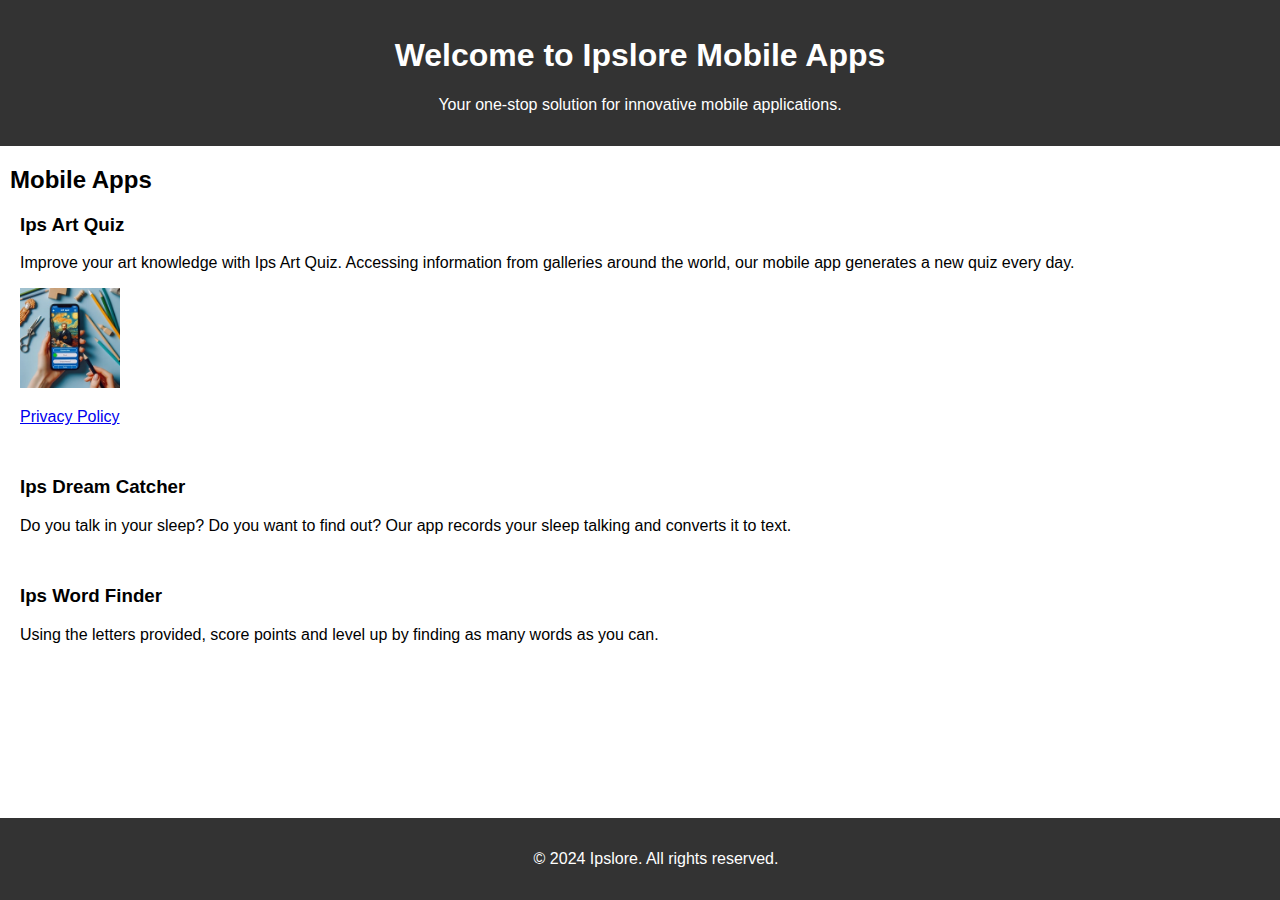
<file: index.html>
<!DOCTYPE html>
<html lang="en">
<head>
    <meta charset="UTF-8">
    <meta name="viewport" content="width=device-width, initial-scale=1.0">
    <title>Ipslore Mobile Apps</title>
    <link rel="stylesheet" href="css/styles.css">
</head>
<body>
    <header>
        <h1>Welcome to Ipslore Mobile Apps</h1>
        <p>Your one-stop solution for innovative mobile applications.</p>
    </header>

    <section id="features">
        <h2>Mobile Apps</h2>
        <div class="feature">
            <h3>Ips Art Quiz</h3>
            <p>Improve your art knowledge with Ips Art Quiz. Accessing information from galleries around the world, our mobile app generates a new quiz every day.</p>
        <div class="screenshot">
            <img src="images/ips-art-quiz-1.jpg" width="100" height="100" alt="Screenshot 1">
        </div>
		<p><a href="pages/ips-art-quiz-privacy.html" target="_blank">Privacy Policy</a></p>
        </div>
        <div class="feature">
            <h3>Ips Dream Catcher</h3>
            <p>Do you talk in your sleep? Do you want to find out? Our app records your sleep talking and converts it to text.</p>
        </div>
        <div class="feature">
            <h3>Ips Word Finder</h3>
            <p>Using the letters provided, score points and level up by finding as many words as you can.</p>
        </div>
    </section>

    <footer>
        <p>© 2024 Ipslore. All rights reserved.</p>
    </footer>
    <script src="js/scripts.js"></script>	
</body>
</html>
</file>
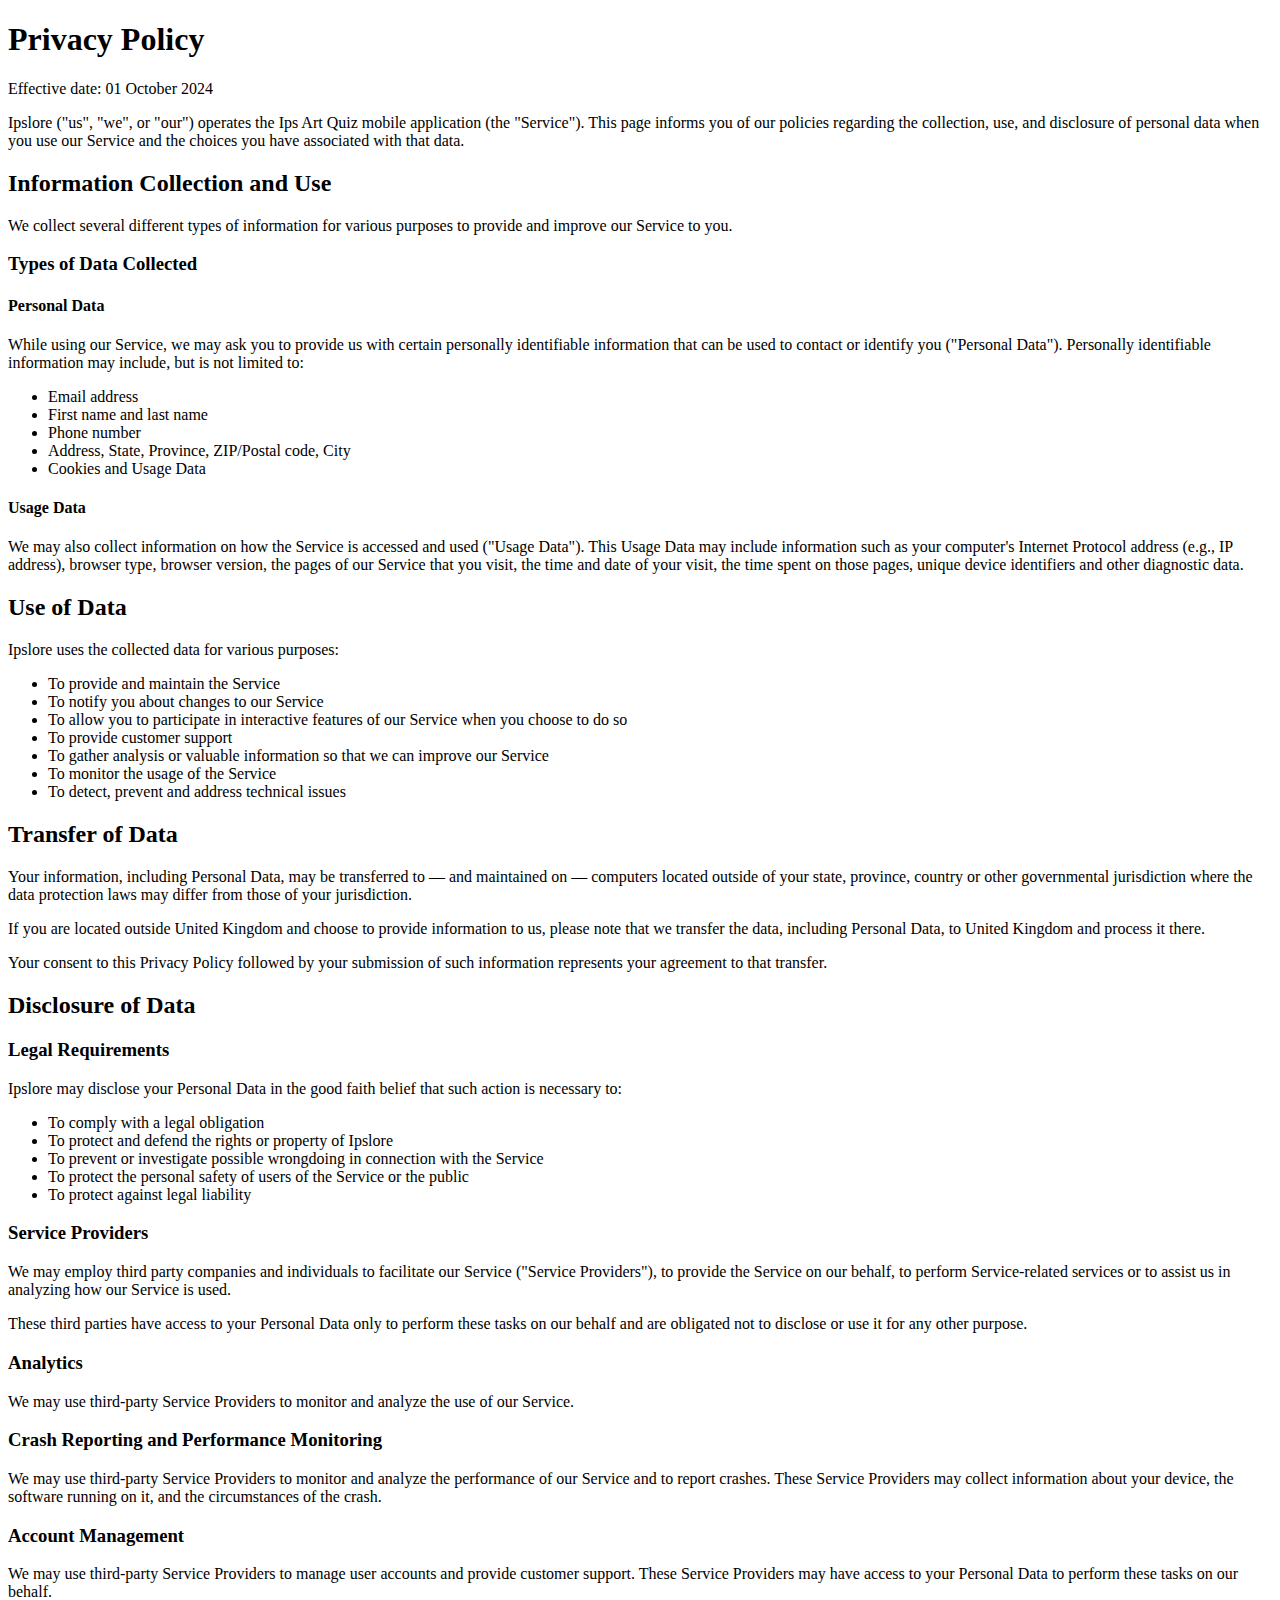
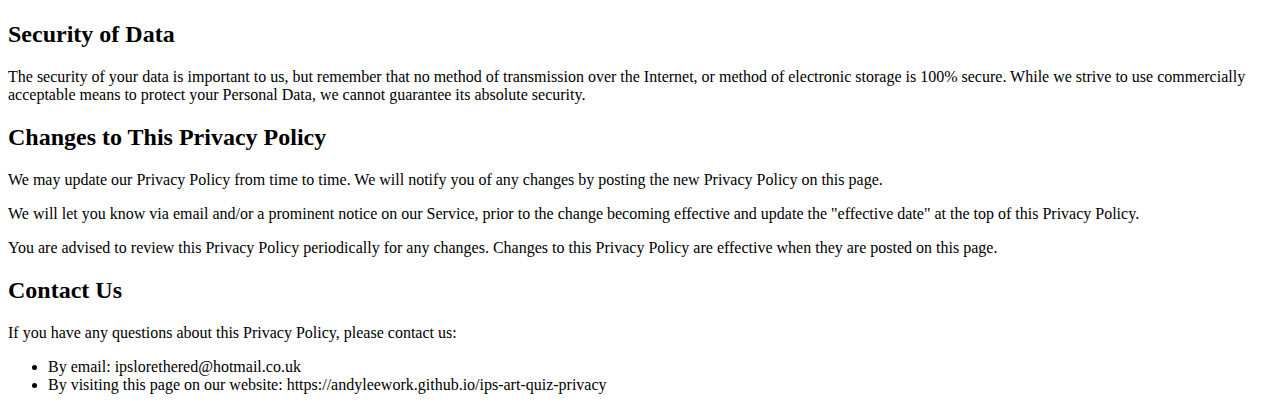
<file: ips-art-quiz-privacy.html>
<!DOCTYPE html>
<html lang="en">
<head>
    <meta charset="UTF-8">
    <meta name="viewport" content="width=device-width, initial-scale=1.0">
    <title>Privacy Policy</title>
</head>
<body>
    <h1>Privacy Policy</h1>
    <p>Effective date: 01 October 2024</p>
    
    <p>Ipslore ("us", "we", or "our") operates the Ips Art Quiz mobile application (the "Service"). This page informs you of our policies regarding the collection, use, and disclosure of personal data when you use our Service and the choices you have associated with that data.</p>
    
    <h2>Information Collection and Use</h2>
    <p>We collect several different types of information for various purposes to provide and improve our Service to you.</p>
    
    <h3>Types of Data Collected</h3>
    <h4>Personal Data</h4>
    <p>While using our Service, we may ask you to provide us with certain personally identifiable information that can be used to contact or identify you ("Personal Data"). Personally identifiable information may include, but is not limited to:</p>
    <ul>
        <li>Email address</li>
        <li>First name and last name</li>
        <li>Phone number</li>
        <li>Address, State, Province, ZIP/Postal code, City</li>
        <li>Cookies and Usage Data</li>
    </ul>
    
    <h4>Usage Data</h4>
    <p>We may also collect information on how the Service is accessed and used ("Usage Data"). This Usage Data may include information such as your computer's Internet Protocol address (e.g., IP address), browser type, browser version, the pages of our Service that you visit, the time and date of your visit, the time spent on those pages, unique device identifiers and other diagnostic data.</p>
    
    <h2>Use of Data</h2>
    <p>Ipslore uses the collected data for various purposes:</p>
    <ul>
        <li>To provide and maintain the Service</li>
        <li>To notify you about changes to our Service</li>
        <li>To allow you to participate in interactive features of our Service when you choose to do so</li>
        <li>To provide customer support</li>
        <li>To gather analysis or valuable information so that we can improve our Service</li>
        <li>To monitor the usage of the Service</li>
        <li>To detect, prevent and address technical issues</li>
    </ul>
    
    <h2>Transfer of Data</h2>
    <p>Your information, including Personal Data, may be transferred to — and maintained on — computers located outside of your state, province, country or other governmental jurisdiction where the data protection laws may differ from those of your jurisdiction.</p>
    
    <p>If you are located outside United Kingdom and choose to provide information to us, please note that we transfer the data, including Personal Data, to United Kingdom and process it there.</p>
    
    <p>Your consent to this Privacy Policy followed by your submission of such information represents your agreement to that transfer.</p>
    
    <h2>Disclosure of Data</h2>
    <h3>Legal Requirements</h3>
    <p>Ipslore may disclose your Personal Data in the good faith belief that such action is necessary to:</p>
    <ul>
        <li>To comply with a legal obligation</li>
        <li>To protect and defend the rights or property of Ipslore</li>
        <li>To prevent or investigate possible wrongdoing in connection with the Service</li>
        <li>To protect the personal safety of users of the Service or the public</li>
        <li>To protect against legal liability</li>
    </ul>
    
    <h3>Service Providers</h3>
    <p>We may employ third party companies and individuals to facilitate our Service ("Service Providers"), to provide the Service on our behalf, to perform Service-related services or to assist us in analyzing how our Service is used.</p>
    
    <p>These third parties have access to your Personal Data only to perform these tasks on our behalf and are obligated not to disclose or use it for any other purpose.</p>
    
    <h3>Analytics</h3>
    <p>We may use third-party Service Providers to monitor and analyze the use of our Service.</p>
    
    <h3>Crash Reporting and Performance Monitoring</h3>
    <p>We may use third-party Service Providers to monitor and analyze the performance of our Service and to report crashes. These Service Providers may collect information about your device, the software running on it, and the circumstances of the crash.</p>
    
    <h3>Account Management</h3>
    <p>We may use third-party Service Providers to manage user accounts and provide customer support. These Service Providers may have access to your Personal Data to perform these tasks on our behalf.</p>
    
    <h2>Security of Data</h2>
    <p>The security of your data is important to us, but remember that no method of transmission over the Internet, or method of electronic storage is 100% secure. While we strive to use commercially acceptable means to protect your Personal Data, we cannot guarantee its absolute security.</p>
    
    <h2>Changes to This Privacy Policy</h2>
    <p>We may update our Privacy Policy from time to time. We will notify you of any changes by posting the new Privacy Policy on this page.</p>
    
    <p>We will let you know via email and/or a prominent notice on our Service, prior to the change becoming effective and update the "effective date" at the top of this Privacy Policy.</p>
    
    <p>You are advised to review this Privacy Policy periodically for any changes. Changes to this Privacy Policy are effective when they are posted on this page.</p>
    
    <h2>Contact Us</h2>
    <p>If you have any questions about this Privacy Policy, please contact us:</p>
    <ul>
        <li>By email: ipslorethered@hotmail.co.uk</li>
        <li>By visiting this page on our website: https://andyleework.github.io/ips-art-quiz-privacy</li>
    </ul>
</body>
</html>
</file>
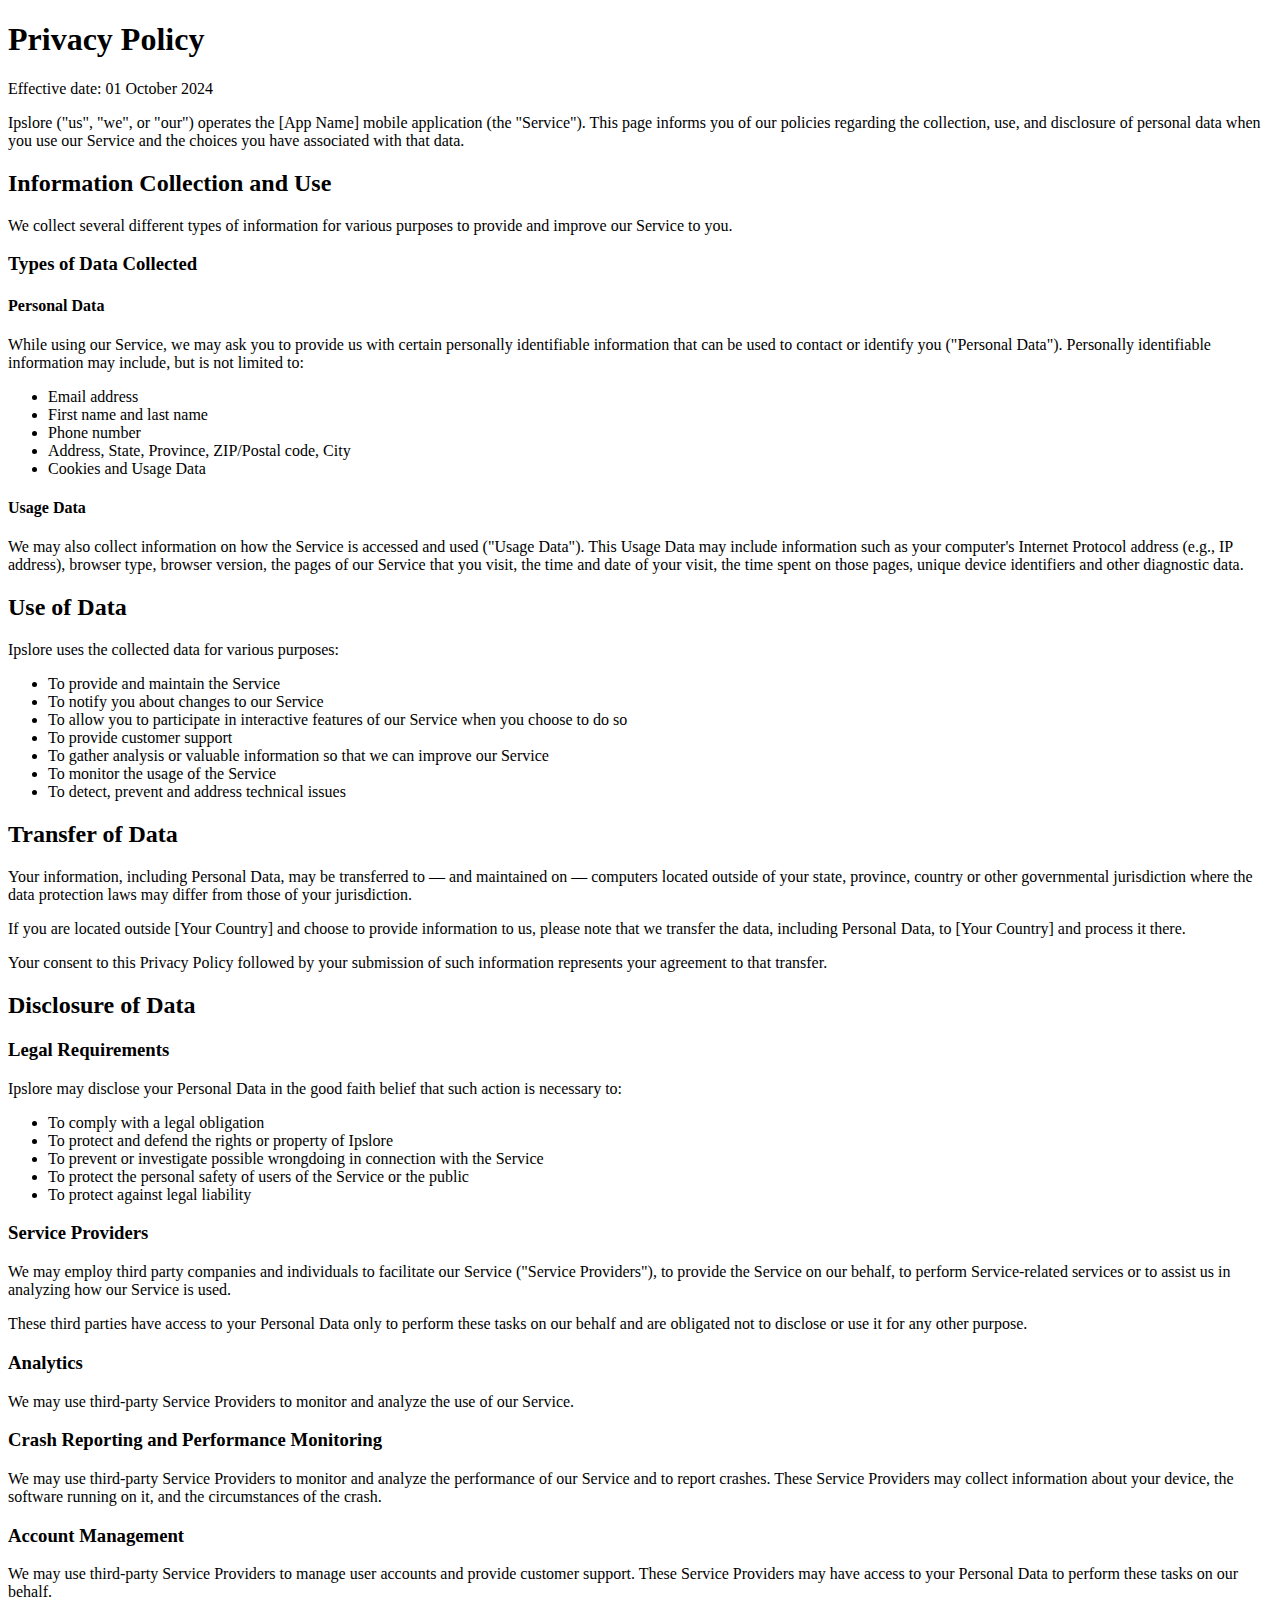
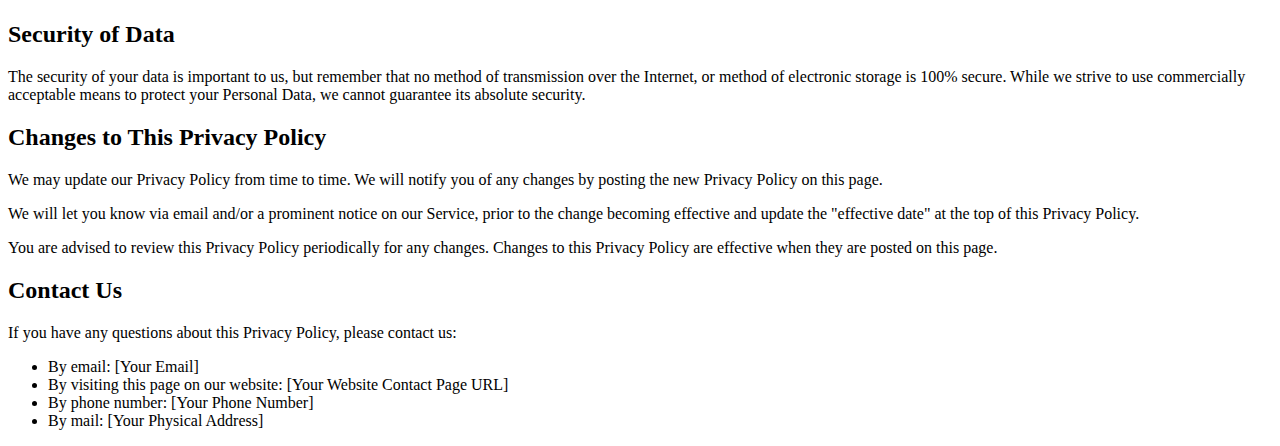
<file: template-privacy.html>
<!DOCTYPE html>
<html lang="en">
<head>
    <meta charset="UTF-8">
    <meta name="viewport" content="width=device-width, initial-scale=1.0">
    <title>Privacy Policy</title>
</head>
<body>
    <h1>Privacy Policy</h1>
    <p>Effective date: 01 October 2024</p>
    
    <p>Ipslore ("us", "we", or "our") operates the [App Name] mobile application (the "Service"). This page informs you of our policies regarding the collection, use, and disclosure of personal data when you use our Service and the choices you have associated with that data.</p>
    
    <h2>Information Collection and Use</h2>
    <p>We collect several different types of information for various purposes to provide and improve our Service to you.</p>
    
    <h3>Types of Data Collected</h3>
    <h4>Personal Data</h4>
    <p>While using our Service, we may ask you to provide us with certain personally identifiable information that can be used to contact or identify you ("Personal Data"). Personally identifiable information may include, but is not limited to:</p>
    <ul>
        <li>Email address</li>
        <li>First name and last name</li>
        <li>Phone number</li>
        <li>Address, State, Province, ZIP/Postal code, City</li>
        <li>Cookies and Usage Data</li>
    </ul>
    
    <h4>Usage Data</h4>
    <p>We may also collect information on how the Service is accessed and used ("Usage Data"). This Usage Data may include information such as your computer's Internet Protocol address (e.g., IP address), browser type, browser version, the pages of our Service that you visit, the time and date of your visit, the time spent on those pages, unique device identifiers and other diagnostic data.</p>
    
    <h2>Use of Data</h2>
    <p>Ipslore uses the collected data for various purposes:</p>
    <ul>
        <li>To provide and maintain the Service</li>
        <li>To notify you about changes to our Service</li>
        <li>To allow you to participate in interactive features of our Service when you choose to do so</li>
        <li>To provide customer support</li>
        <li>To gather analysis or valuable information so that we can improve our Service</li>
        <li>To monitor the usage of the Service</li>
        <li>To detect, prevent and address technical issues</li>
    </ul>
    
    <h2>Transfer of Data</h2>
    <p>Your information, including Personal Data, may be transferred to — and maintained on — computers located outside of your state, province, country or other governmental jurisdiction where the data protection laws may differ from those of your jurisdiction.</p>
    
    <p>If you are located outside [Your Country] and choose to provide information to us, please note that we transfer the data, including Personal Data, to [Your Country] and process it there.</p>
    
    <p>Your consent to this Privacy Policy followed by your submission of such information represents your agreement to that transfer.</p>
    
    <h2>Disclosure of Data</h2>
    <h3>Legal Requirements</h3>
    <p>Ipslore may disclose your Personal Data in the good faith belief that such action is necessary to:</p>
    <ul>
        <li>To comply with a legal obligation</li>
        <li>To protect and defend the rights or property of Ipslore</li>
        <li>To prevent or investigate possible wrongdoing in connection with the Service</li>
        <li>To protect the personal safety of users of the Service or the public</li>
        <li>To protect against legal liability</li>
    </ul>
    
    <h3>Service Providers</h3>
    <p>We may employ third party companies and individuals to facilitate our Service ("Service Providers"), to provide the Service on our behalf, to perform Service-related services or to assist us in analyzing how our Service is used.</p>
    
    <p>These third parties have access to your Personal Data only to perform these tasks on our behalf and are obligated not to disclose or use it for any other purpose.</p>
    
    <h3>Analytics</h3>
    <p>We may use third-party Service Providers to monitor and analyze the use of our Service.</p>
    
    <h3>Crash Reporting and Performance Monitoring</h3>
    <p>We may use third-party Service Providers to monitor and analyze the performance of our Service and to report crashes. These Service Providers may collect information about your device, the software running on it, and the circumstances of the crash.</p>
    
    <h3>Account Management</h3>
    <p>We may use third-party Service Providers to manage user accounts and provide customer support. These Service Providers may have access to your Personal Data to perform these tasks on our behalf.</p>
    
    <h2>Security of Data</h2>
    <p>The security of your data is important to us, but remember that no method of transmission over the Internet, or method of electronic storage is 100% secure. While we strive to use commercially acceptable means to protect your Personal Data, we cannot guarantee its absolute security.</p>
    
    <h2>Changes to This Privacy Policy</h2>
    <p>We may update our Privacy Policy from time to time. We will notify you of any changes by posting the new Privacy Policy on this page.</p>
    
    <p>We will let you know via email and/or a prominent notice on our Service, prior to the change becoming effective and update the "effective date" at the top of this Privacy Policy.</p>
    
    <p>You are advised to review this Privacy Policy periodically for any changes. Changes to this Privacy Policy are effective when they are posted on this page.</p>
    
    <h2>Contact Us</h2>
    <p>If you have any questions about this Privacy Policy, please contact us:</p>
    <ul>
        <li>By email: [Your Email]</li>
        <li>By visiting this page on our website: [Your Website Contact Page URL]</li>
        <li>By phone number: [Your Phone Number]</li>
        <li>By mail: [Your Physical Address]</li>
    </ul>
</body>
</html>
</file>
<file: css/styles.css>
body {
    font-family: 'CustomFont', sans-serif;
    margin: 0;
    padding: 0;
    box-sizing: border-box;
}

header {
    background-color: #333;
    color: white;
    padding: 1rem;
    text-align: center;
}

nav ul {
    list-style: none;
    padding: 0;
}

nav ul li {
    display: inline;
    margin: 0 1rem;
}

nav ul li a {
    color: white;
    text-decoration: none;
}

main {
    padding: 2rem;
}

footer {
    background-color: #333;
    color: white;
    text-align: center;
    padding: 1rem;
    position: fixed;
    width: 100%;
    bottom: 0;
}

section {
    margin: 10px;
}

.feature {
    margin: 10px 10px 50px 10px;
}
</file>
